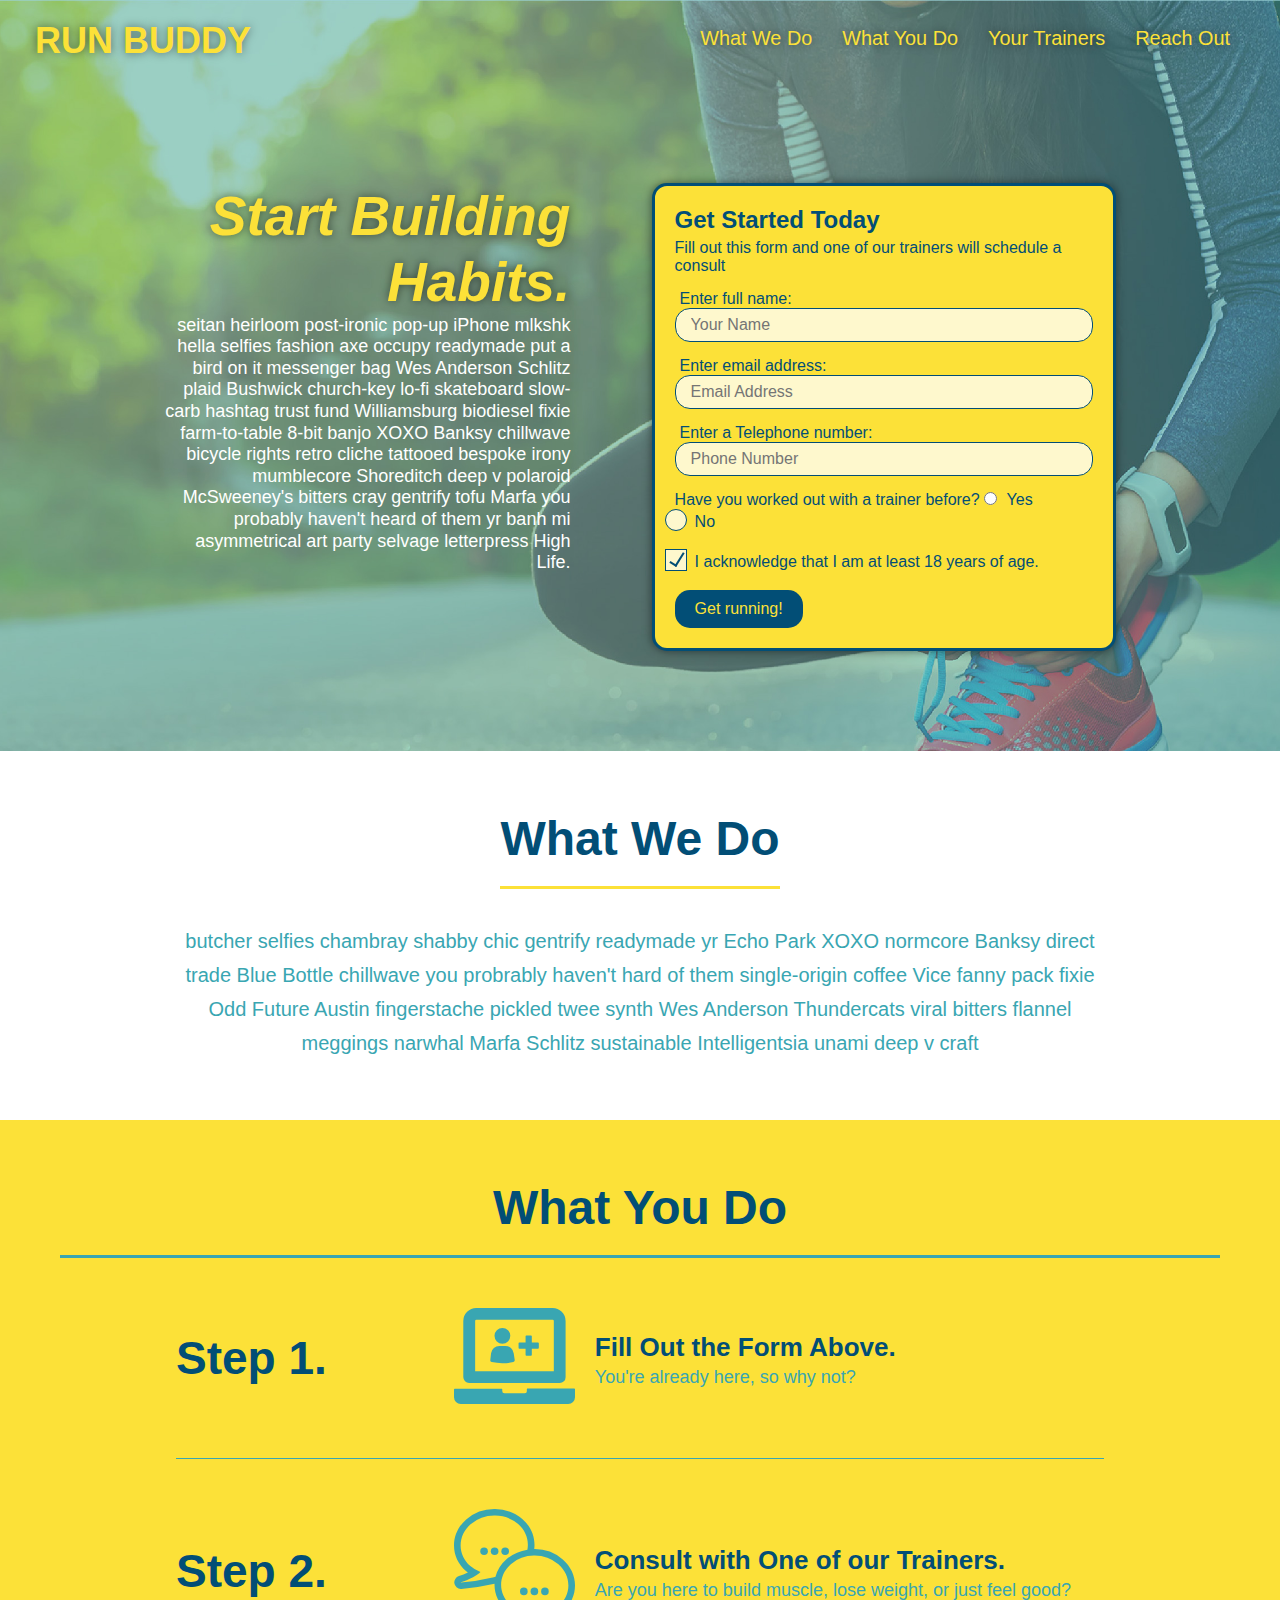
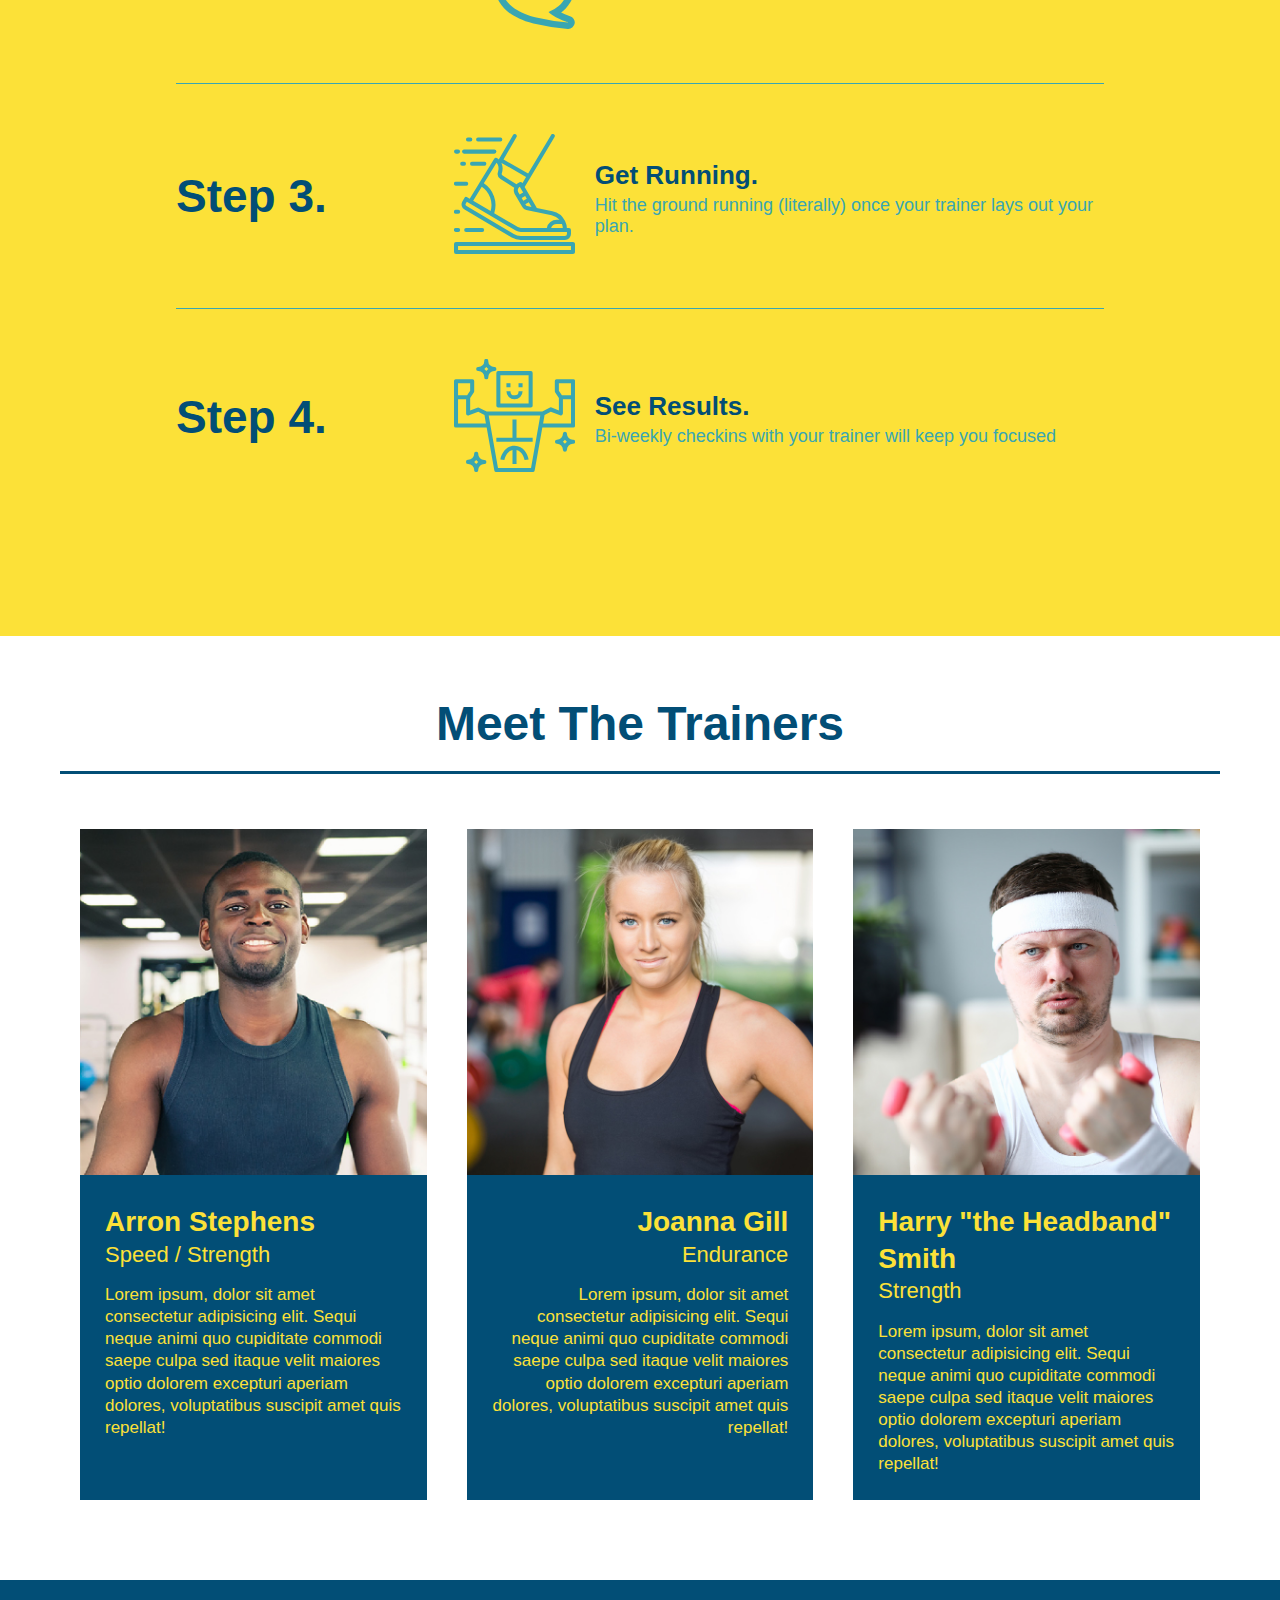
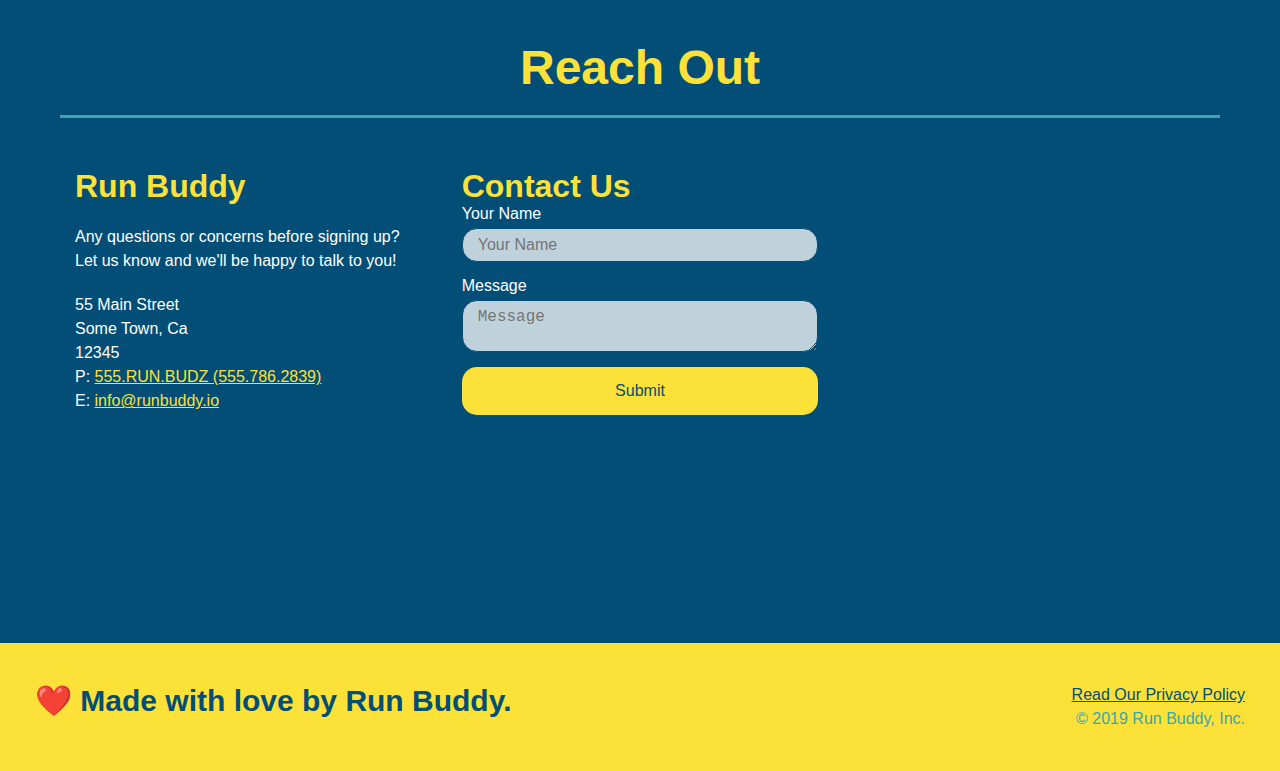
<file: index.html>
<!DOCTYPE html>
<html lang="en">
    <head>
        <meta charset="UTF-8" />
        <meta name="viewport" content="width=device-width, initial-scale=1.0" />
        <title>Run Buddy</title>
        <link rel="stylesheet" href="assets/css/style.css" />
    </head>
    <body>
        <!--navigation - block level element-->
        <header>
            <h1>
                <a href="/">RUN BUDDY</a>
            </h1>
            <nav>
                <!-- Unordered list element -->
                <ul>
                    <!-- List item element-->
                    <li>
                        <!-- Anchor element -->
                        <a href="#what-we-do">What We Do</a>
                    </li>
                    <li>
                        <a href="#what-you-do">What You Do</a>
                    </li>
                    <li>
                        <a href="#your-trainers">Your Trainers</a>
                    </li>
                    <li>
                        <a href="#reach-out">Reach Out</a>
                    </li>

                </ul>
            </nav>
        </header>
        <!-- end navigation -->

        <!-- hero/jumbotron -->
        <section class="hero">
            <div class="hero-cta">
                <h2>Start Building Habits.</h2>
                <p>
                  seitan heirloom post-ironic pop-up iPhone mlkshk hella selfies fashion axe occupy readymade put a bird on it messenger bag Wes Anderson Schlitz plaid Bushwick church-key lo-fi skateboard slow-carb hashtag trust fund Williamsburg biodiesel fixie farm-to-table 8-bit banjo XOXO Banksy chillwave bicycle rights retro cliche tattooed bespoke irony mumblecore Shoreditch deep v polaroid McSweeney's bitters cray gentrify tofu Marfa you probably haven't heard of them yr banh mi asymmetrical art party selvage letterpress High Life.
                </p>
              </div>
            <div class="hero-form">
                <h3>Get Started Today</h3>
                <p>Fill out this form and one of our trainers will schedule a consult</p>
            <!-- Add form element -->
             <form>
                <label for="name">Enter full name:</label>
                <input type="text" placeholder="Your Name" name="name" id="name" class="form-input" />
                <label for="email">Enter email address:</label>
                <input type="text" placeholder="Email Address" name="email" id="email" class="form-input" />
                <label for="phone">Enter a Telephone number:</label>
                <input type="text" placeholder="Phone Number" name="phone" id="phone" class="form-input" />
              <p>
                Have you worked out with a trainer before?
                <span class="radia-wrapper">
                    <input type="radio" name="trainer-confirm" id="trainer-yes" />
                    <label for="trainer-yes">Yes</label>
                 </span>
                 <span class="radio-wrapper">
                    <input type="radio" name="trainer-confirm" id="trainer-no" />
                    <label for="trainer-no">No</label>
                </span>
             </p>
            <p>
                <span class="checkbox-wrapper">
                <label for="checkbox" >
                    I acknowledge that I am at least 18 years of age.
                </label>
                <input type="checkbox" name="age-confirm" id="checkbox" />
                </span>
            </p>
            <button type="submit">
                Get running!
            </button>
            </form>
            </div>
        </section>
        <!-- end hero -->

        <!-- "what we do" section -->
        <section id="what-we-do" class="intro">
            <div class="flex-row">
                <h2 class="section-title primary-border">
                 What We Do
                </h2>
             </div>
             <div class="flex-row">
                 <p>
                 butcher selfies chambray shabby chic gentrify readymade yr Echo Park XOXO normcore Banksy direct trade Blue Bottle chillwave you probrably haven't hard of them single-origin coffee Vice fanny pack fixie Odd Future Austin fingerstache pickled twee synth Wes Anderson Thundercats viral bitters flannel meggings narwhal Marfa Schlitz sustainable Intelligentsia unami deep v craft
                 </p>
            </div>
        </section>
        <!-- end "what we do" section-->

        <!-- "What you do" start-->
        <section id="what-you-do" class="steps">
                <h2 class="section-title secondary-border">
                 What You Do
                </h2>

            <div class="step">
                <h3>Step 1.</h3>
                <div class="step-info">
                    <div class="step-img">
                <!-- insert this img element-->
                        <img src="./assets/images/step-1.svg" alt="" />
                    </div>
                <div class="step-text">
                    <h4>Fill Out the Form Above.</h4>
                    <p> You're already here, so why not?</p>
                </div>
                </div>
            </div>

            <div class="step">
                <h3>Step 2.</h3>
                <div class="step-info">
                    <div class="step-img">
                        <img src="./assets/images/step-2.svg" alt="" />
                    </div> 
                    <div class="step-text">
                        <h4>Consult with One of our Trainers.</h4>
                        <p>Are you here to build muscle, lose weight, or just feel good?</p>
                    </div>
                </div>
            </div>

            <div class="step">
                <h3>Step 3.</h3>
                <div class="step-info">
                    <div class="step-img">
                        <img src="./assets/images/step-3.svg" alt="" />
                    </div>
                    <div class="step-text">
                        <h4> Get Running.</h4>
                        <p>Hit the ground running (literally) once your trainer lays out your plan. </p>
                    </div>
                </div>
            </div>
            
            <div class="step">
                <h3>Step 4.</h3>
                <div class="step-info">
                    <div class="step-img">
                        <img src="./assets/images/step-4.svg" alt="" />
                    </div>
                    <div class="step-text">
                        <h4>See Results.</h4>
                        <p>Bi-weekly checkins with your trainer will keep you focused</p>
                     </div>
                 </div>
            </div>
        </section>
        <!--"what you do" end-->

        <!-- "meet the trainers" section-->
        <section id="your-trainers">
            <h2 class="section-title primary boarder">
                Meet The Trainers
            </h2>
    <div class="trainers">
                <article class="trainer">
                    <img src="./assets/images/trainer-1.jpg" alt="Arron Stephens in his workout clothes, ready to pump iron" />
                    <div class="trainer-bio text-left" >
                      <h3 class="trainer-name">Arron Stephens</h3>
                      <h4 class="trainer-role">Speed / Strength</h4>
                      <p>
                        Lorem ipsum, dolor sit amet consectetur adipisicing elit. Sequi neque animi quo cupiditate commodi saepe culpa sed
                        itaque velit maiores optio dolorem excepturi aperiam dolores, voluptatibus suscipit amet quis repellat!
                      </p>
                    </div>
                  </article>
                  <!-- second trainer bio -->
<article class="trainer">
    <img src="./assets/images/trainer-2.jpg" alt="Joanna Gill cooling off after a workout" />
    <div class="trainer-bio text-right">
      <h3>Joanna Gill</h3>
      <h4>Endurance</h4>
      <p>
        Lorem ipsum, dolor sit amet consectetur adipisicing elit. Sequi neque animi quo cupiditate commodi saepe culpa sed
        itaque velit maiores optio dolorem excepturi aperiam dolores, voluptatibus suscipit amet quis repellat!
      </p>
    </div>
  </article>
  
  <!-- third trainer bio -->
  <article class="trainer">
    <img src="./assets/images/trainer-3.jpg" alt="Harry Smith wearing a headband and lifting comically small pink weights" />
    <div class="trainer-bio text-left" >
      <h3>Harry "the Headband" Smith</h3>
      <h4>Strength</h4>
      <p>
        Lorem ipsum, dolor sit amet consectetur adipisicing elit. Sequi neque animi quo cupiditate commodi saepe culpa sed
        itaque velit maiores optio dolorem excepturi aperiam dolores, voluptatibus suscipit amet quis repellat!
      </p>
    </div>
  </article>
  </div>
        </section>

        <!-- "reach out" section-->
        <section id="reach out" class="contact">
            <h2 class="section-title secondary-border">
                Reach Out
            </h2>
            <div class="contact-info">
                <div>
                    <h3>Run Buddy</h3>
                     <p>
                         Any questions or concerns before signing up? 
                        <br/>
                        Let us know and we'll be happy to talk to you!
                     </p>
      
                    <address>
                         55 Main Street <br/>
                        Some Town, Ca <br/>
                        12345<br/>
                        P: <a href="tel:555.786.2839">555.RUN.BUDZ (555.786.2839)</a><br/>
                         E: <a href="mailto://info@runbuddy.io">info@runbuddy.io</a>
                     </address>
                
                 </div>

                <div class="contact-form">
                    <h3>Contact Us</h3>
                    <form>
                        <label for="contact-name">Your Name</label>
                        <input type="text" id="contact-name" placeholder="Your Name" />
                   
                        <label for="contact-message">Message</label>
                        <textarea id="contact-message" placeholder="Message"></textarea>
                   
                        <button type="submit">Submit</button>
                     </form>
                </div>

                <iframe
                src="https://www.google.com/maps/embed?pb=!1m14!1m12!1m3!1d12182.30520634488!2d-74.0652613!3d40.2407219!2m3!1f0!2f0!3f0!3m2!1i1024!2i768!4f13.1!5e0!3m2!1sen!2sus!4v1561060983193!5m2!1sen!2sus"
                frameborder="0" style="border:0" allowfullscreen></iframe>
             </div>
            </div>
        </section>
        <!--"reach out" end-->

        <!-- footer -->
        <footer>
            <h2>❤️ Made with love by Run Buddy.</h2>
            <div>
                <a href="./privacy-policy.html">Read Our Privacy Policy</a><br />
                &copy; 2019 Run Buddy, Inc.
            </div>
        </footer>
        <!-- footer end-->
    </body>
</html>
</file>
<file: assets/css/style.css>
:root {
  --primary-color: #fce138;
  --secondary-color: #024e76;
  --tertiary-color: #39a6b2;
}

* {
    margin: 0;
    padding: 0;
    box-sizing: border-box;
}
body {
    /* more on this crazy alphanumerical value in a minute! */
    color: #39a6b2;
    font-family: Arial, Helvetica, sans-serif;
}

/* apply styeles to <header> */
header {
    padding: 20px 35px;
    background-color: #39a6b2;
    display: flex;
    justify-content: space-between;
    flex-wrap: wrap;
    position: -webkit-sticky;
    position: sticky;
    top: 0;
    background-image: url("../images/hero-bg.jpg");
    background-size: cover;
    background-position: center;
    background-attachment: fixed;
    background-position: 80%;
    z-index: 9999;
}

header h1 {
    font-weight: bold;
    font-size: 36px;
    color: var(--primary-color);
    margin: 0;
    text-shadow: 0 0 10px rgba(0, 0, 0, 0.5);
}

header a {
    text-decoration: none;
    color: var(--primary-color);
}

header nav {
    margin: 7px 0;
}

header nav ul {
  display: flex;
    flex-wrap: wrap;
    justify-content: space-between;
    align-items: center;
    list-style: none;
}

header nav ul li a {
    padding: 10px 15px;
    font-weight: lighter;
    font-size: 1.55vw;
    text-shadow: 0 0 10px rgba(0, 0, 0, 0.5);
}

header nav ul li a:hover {
  background: var(--primary-color);
  color: var(--secondary-color);
  border-radius: 15px;
  text-shadow: none;
}

footer {
    background: var(--primary-color);
    width: 100%;
    padding: 40px 35px;
    display: flex;
    justify-content: space-between;
    flex-wrap: wrap;

}
footer h2 {
    color: var(--secondary-color);
    font-size: 30px;
    margin: 0;
  }

  footer div {
    line-height: 1.5;
    text-align: right;
  }

  footer a {
    color: var(--secondary-color);
  }

section {
    padding: 60px;
} 

/* Hero Style Start */
.hero {
    background-image: url("../images/hero-bg.jpg");
    background-size: cover;
    background-position: center;
    display: flex;
    justify-content: center;
    flex-wrap: wrap;
    align-items: flex-start;
    background-attachment: fixed;
    background-position: 80%;
}
/* Hero Style End*/

.hero-form {
    background-color: var(--primary-color);
    padding: 20px;
    color: var(--secondary-color);
    border: solid 3px var(--secondary-color);
}

.hero-form h3 {
    font-size: 24px;
    margin: 0;
}

.hero-form p {
    margin: 5px 0 15px 0;
}

.form-input {
    border: 1px solid var(--secondary-color);
    display: block;
    padding: 7px 15px;
    font-size: 16px;
    color: var(--secondary-color);
    width: 100%;
    margin-bottom: 15px;
    border-radius: 15px;
    background-color: rgba(255,255,255, 0.75);
}

.form-input:focus {
  background-color: rgba(255,255,255, 1);
  outline: none;
}

.hero-form label {
    margin: 0 5px;
}

.hero-form button {
    color: var(--primary-color);
    background-color: var(--secondary-color);
    border: none;
    padding: 10px 20px;
    font-size: 16px;
    border-radius: 15px;
}

.hero-form button:hover {
  background-color: var(--tertiary-color);  
}

.checkbox-wrapper input, .radio-wrapper input {
  opacity: 0;
}

.checkbox-wrapper label, .radio-wrapper label {
  position: relative;
  left: 10px;
  margin: 10px;
  line-height: 1.6;
}

.radio-wrapper label::before {
  border-radius: 50%;
}

.checkbox-wrapper label::before, .radio-wrapper label::before {
  content: "";
  height: 20px;
  width: 20px;
  background: rgba(255, 255, 255, 0.75);  
  border: 1px solid var(--secondary-color);  
  position: absolute;
  top: -4px;
  left: -30px;
}

.radio-wrapper label::after {
  content: "";
  width: 20px;
  height: 20px;
  border-radius: 50%;
  background: var(--secondary-color);
  position: absolute;
  left: -29px;
  top: -3px;
  background-image: radial-gradient(circle, var(--tertiary-color) , var(--secondary-color));
}

.checkbox-wrapper label::after {
  content: "";
  height: 6px;
  width: 14px;
  border-left: 2px solid var(--secondary-color);
  border-bottom: 2px solid var(--secondary-color);
  position: absolute;
  left: -26px;
  top: 1px;
  transform: rotate(-58deg);
}

.checkbox-wrapper input + label::after, 
.radio-wrapper input + label::after {
  content: none;
}

.checkbox-wrapper input:checked + label::after, 
.radio-wrapper input:checked + label::after {
  content: "";
}

/* HERO STYLES END */

.hero-cta {
  width: 35%;
  text-align: right;
  margin: 3.5%;
  color: #fff;
  font-size: 18px;
  line-height: 1.2;
}

.hero-cta h2 {
  font-style: italic;
  font-size: 55px;
  color: var(--primary-color);
  text-shadow: 0 0 10px rgba(0, 0, 0, 0.5);
}

.hero-form {
  width: 40%;
  margin: 3.5%;
  box-shadow: 0 0 10px rgba(0, 0, 0, 0.5);
  background-color: var(--primary-color);
  border-radius: 15px;

}

.flex-row {
  display: flex;
}

/* SECTION TITLE STYLES START */
.section-title {
  font-size: 48px;
  border-bottom: 3px solid;
  color: var(--secondary-color);
  padding-bottom: 20px;
  text-align: center;
  margin: 0 auto 35px auto;
}

.primary-border {
  border-color: var(--primary-color);
}

.secondary-border {
  border-color: var(--tertiary-color);
}
/* SECTION TITLE STYLES END */

.intro p {
    line-height: 1.7;
    color: var(--tertiary-color);
    width: 80%;
    font-size: 20px;
    margin: 0 auto;
    text-align: center;
  }

  .steps {
    background: var(--primary-color);
  }
  
  .step h3 {
    color: var(--secondary-color);
    font-size: 46px;
    flex: 1 30%;
  }
  
  .step-info {
    flex: 2 70%;
    display: flex;
    flex-wrap: wrap;
    align-items: center;
  }

  .step-img {
    flex: 1 12%;
    margin-right: 20px;
  }

  .step-img img {
    max-width: 100%;
  }

  .step-text {
    flex: 12;
  }

  .step-text p {
    color: var(--tertiary-color);
    font-size: 18px;
  }

  .step-text h4 {
    font-size: 26px;
    line-height: 1.5;
    color: var(--secondary-color);
  }

  .step {
    margin: 50px auto;
    padding-bottom: 50px;
    width: 80%;
    display: flex;
    flex-wrap: wrap;
    align-items: center;
    justify-content: space-between;
  }
  
  .step:not(:last-child) {
    border-bottom: 1px solid var(--tertiary-color);
  }

  /* WHAT YOU DO STYLES END */
  
  /* MEET THE TRAINERS START */
  .trainers {
    width: 100%;
  margin: 0 auto;
  display: flex;
  flex-wrap: wrap;
  justify-content: space-around;
  }
  
  .trainer {
    margin: 20px;
    background: var(--secondary-color);
    color: var(--primary-color);
    flex: 1;
  }
  
  .trainer img {
    width: 100%;
  }
  
  .trainer-bio {
    padding: 25px;
    line-height: 1.3;
  }
  
  .trainer-bio h3 {
    font-size: 28px;
  }
  
  .trainer-bio h4 {
    font-weight: lighter;
    font-size: 22px;
    margin-bottom: 15px;
  }
  
  .trainer-bio p {
    font-size: 17px;
  }
  /* TRAINER STYLES END */
  
  /* REACH OUT STYLES START */
  .contact {
    background: var(--secondary-color);
  }
  
  .contact h2 {
    color: var(--primary-color);
  }

  .contact-info {
    display: flex;
    justify-content: space-between;
    flex-wrap: wrap;
  }

  .contact-info > * {
    flex: 1;
    margin: 15px;
  }
  
  .contact-info iframe {
  height: 400px;
  }
  
  .contact-info div {
    color: white;
  }
  
  .contact-info h3 {
    color: var(--primary-color);
    font-size: 32px;
  }
  
  .contact-info p, .contact-info address {
    margin: 20px 0;
    line-height: 1.5;
    font-size: 16px;
    font-style: normal;
  }
  
  .contact-info a {
    color: var(--primary-color);
  }

  .contact-form input, .contact-form textarea {
    border: 1px solid var(--secondary-color);
    display: block;
    padding: 7px 15px;
    font-size: 16px;
    color: var(--secondary-color);
    width: 100%;
    margin-bottom: 15px;
    margin-top: 5px;
    border-radius: 15px;
    background-color: rgba(255,255,255, 0.75);
  }

  .contact-form input:focus, .contact-form textarea:focus {
    background-color: rgba(255,255,255, 0.75);
  }
  .contact-form button {
    width: 100%;
    border: none;
    background: var(--primary-color);
    color: #024e76;
    text-align: center;
    padding: 15px 0;
    font-size: 16px;
    border-radius: 15px;
  }
  
  .contact-form button:hover {
    color: var(--primary-color);
    background: var(--tertiary-color);
  }
  
  /* REACH OUT STYLES END */
  
  /* UTILITIES */
  .text-left {
    text-align: left;
  }
  
  .text-right {
    text-align: right;
  }

  /* MEDIA QUERY FOR SMALLER DESKTOP SCREENS AND SMALLER */
@media screen and (max-width: 980px) {
    /* this will be applied on any screen smaller than 980px */
    header {
      padding-bottom: 0;
      justify-content: center;
      position: relative;
    }
  
    header h1 {
      width: 100%;
      text-align: center;
    }
  
    header nav ul {
      margin-top: 20px;
      width: 100%;
      justify-content: center;
    }
  
    header nav ul li a {
      font-size: 20px;
    }
  
    footer h2, footer div {
      text-align: center;
      width: 100%;
    }

    .hero-cta, .hero-form {
      width: 100%;
    }
    
    .hero-cta {
      text-align: center;
    }

    .section-title {
      width: 80%;
    }
    
    .trainer {
      flex: 0 70%;
    }
    
    .contact-info iframe{
      flex: 1 100%;
    }
  }
}

/* MEDIA QUERY FOR TABLETS AND SMALLER */
@media screen and (max-width: 768px) {
  section {
    padding: 30px 15px;
  }

  .step h3 {
    flex: 1 100%;
    text-align: center;
  }

  .step-info {
    flex: 2 100%;
    text-align: center;
    justify-content: center;
  }

  .step-img {
    flex: 0 32%;
    margin-right: 0;
    margin-top: 15px;
    margin-bottom: 15px;
  }

  .step-text {
    flex: 100%;  
  }
}

/* MEDIA QUERY FOR MOBILE PHONES AND SMALLER */
@media screen and (max-width: 575px) {
  .hero-form button {
    width: 100%;
  }

  .section-title {
    width: 95%;
  }

  .intro p {
    width: 100%;
  }

  .trainer {
    flex: 0 100%;
  }

  .contact-info {
    text-align: center;
  }

  .contact-info > * {
    flex: 0 100%;
  }

  .contact-form {
    order: 3;
  }
}
</file>
